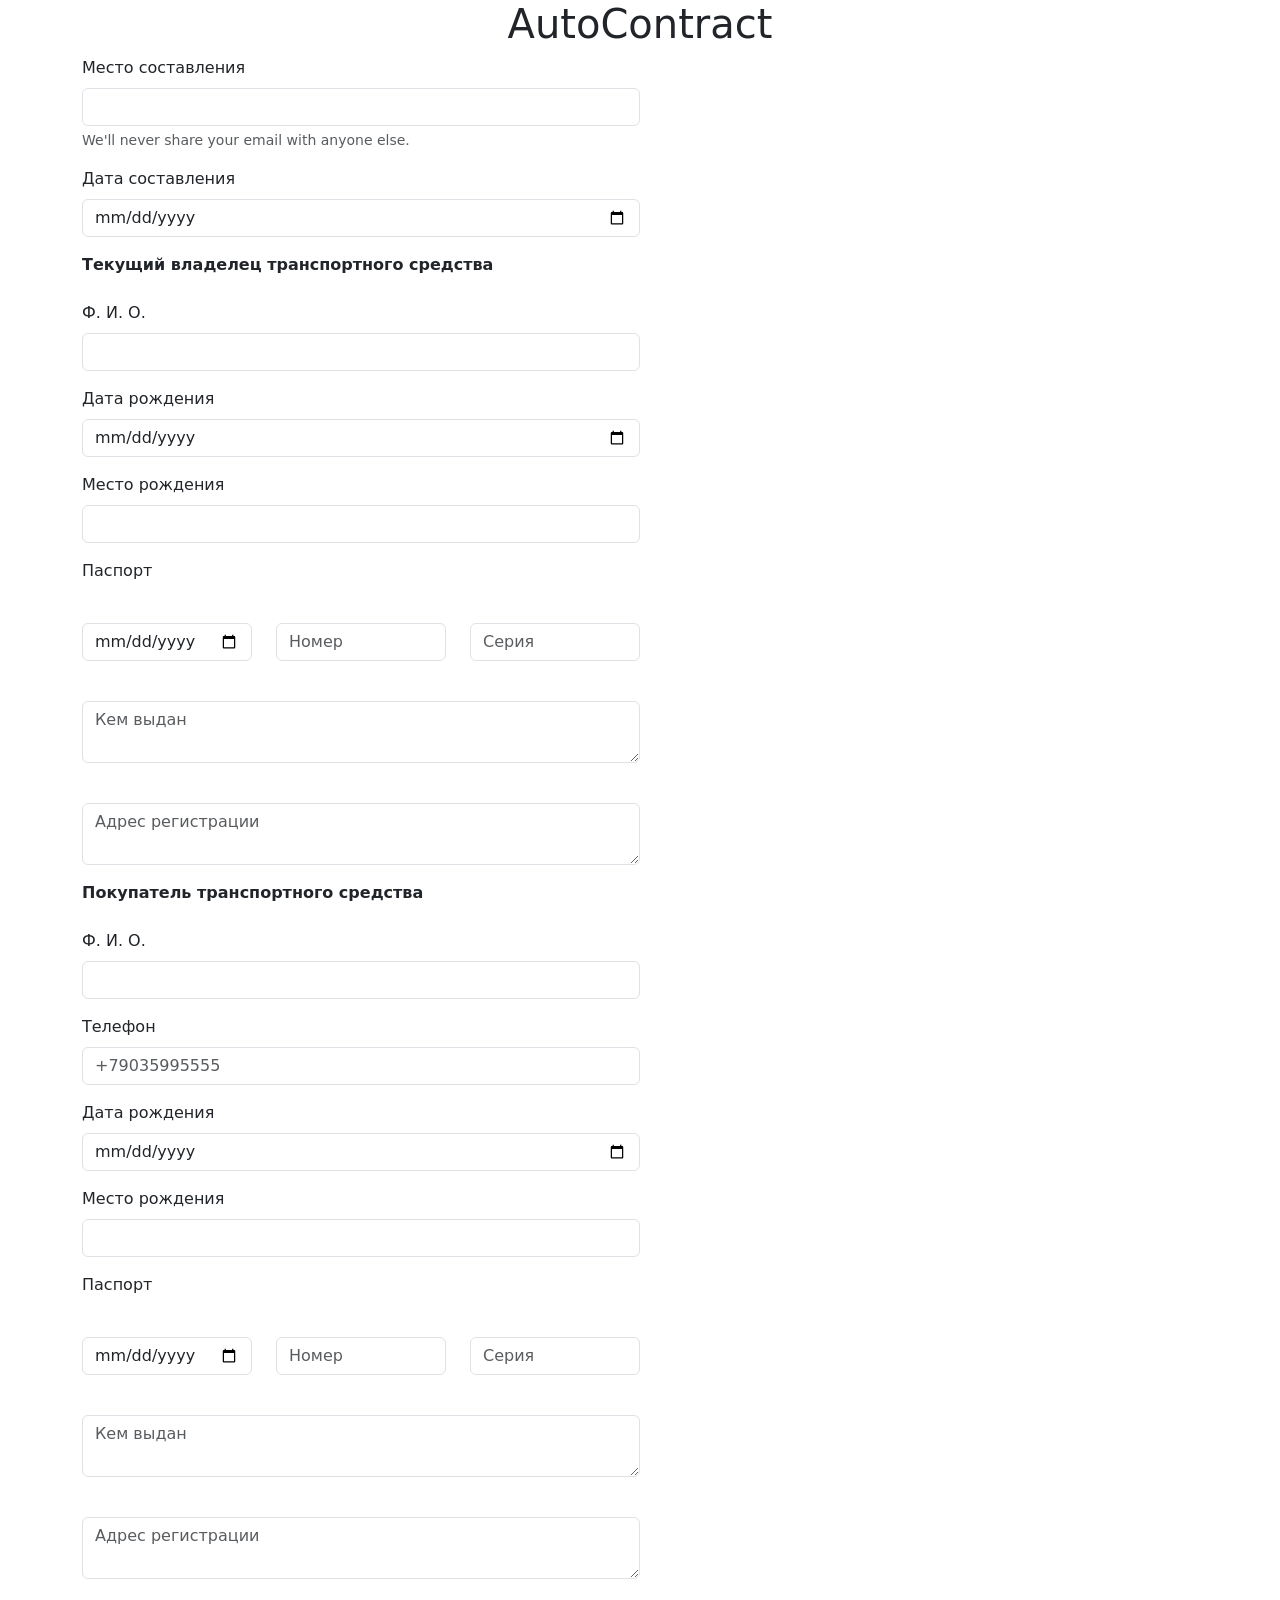
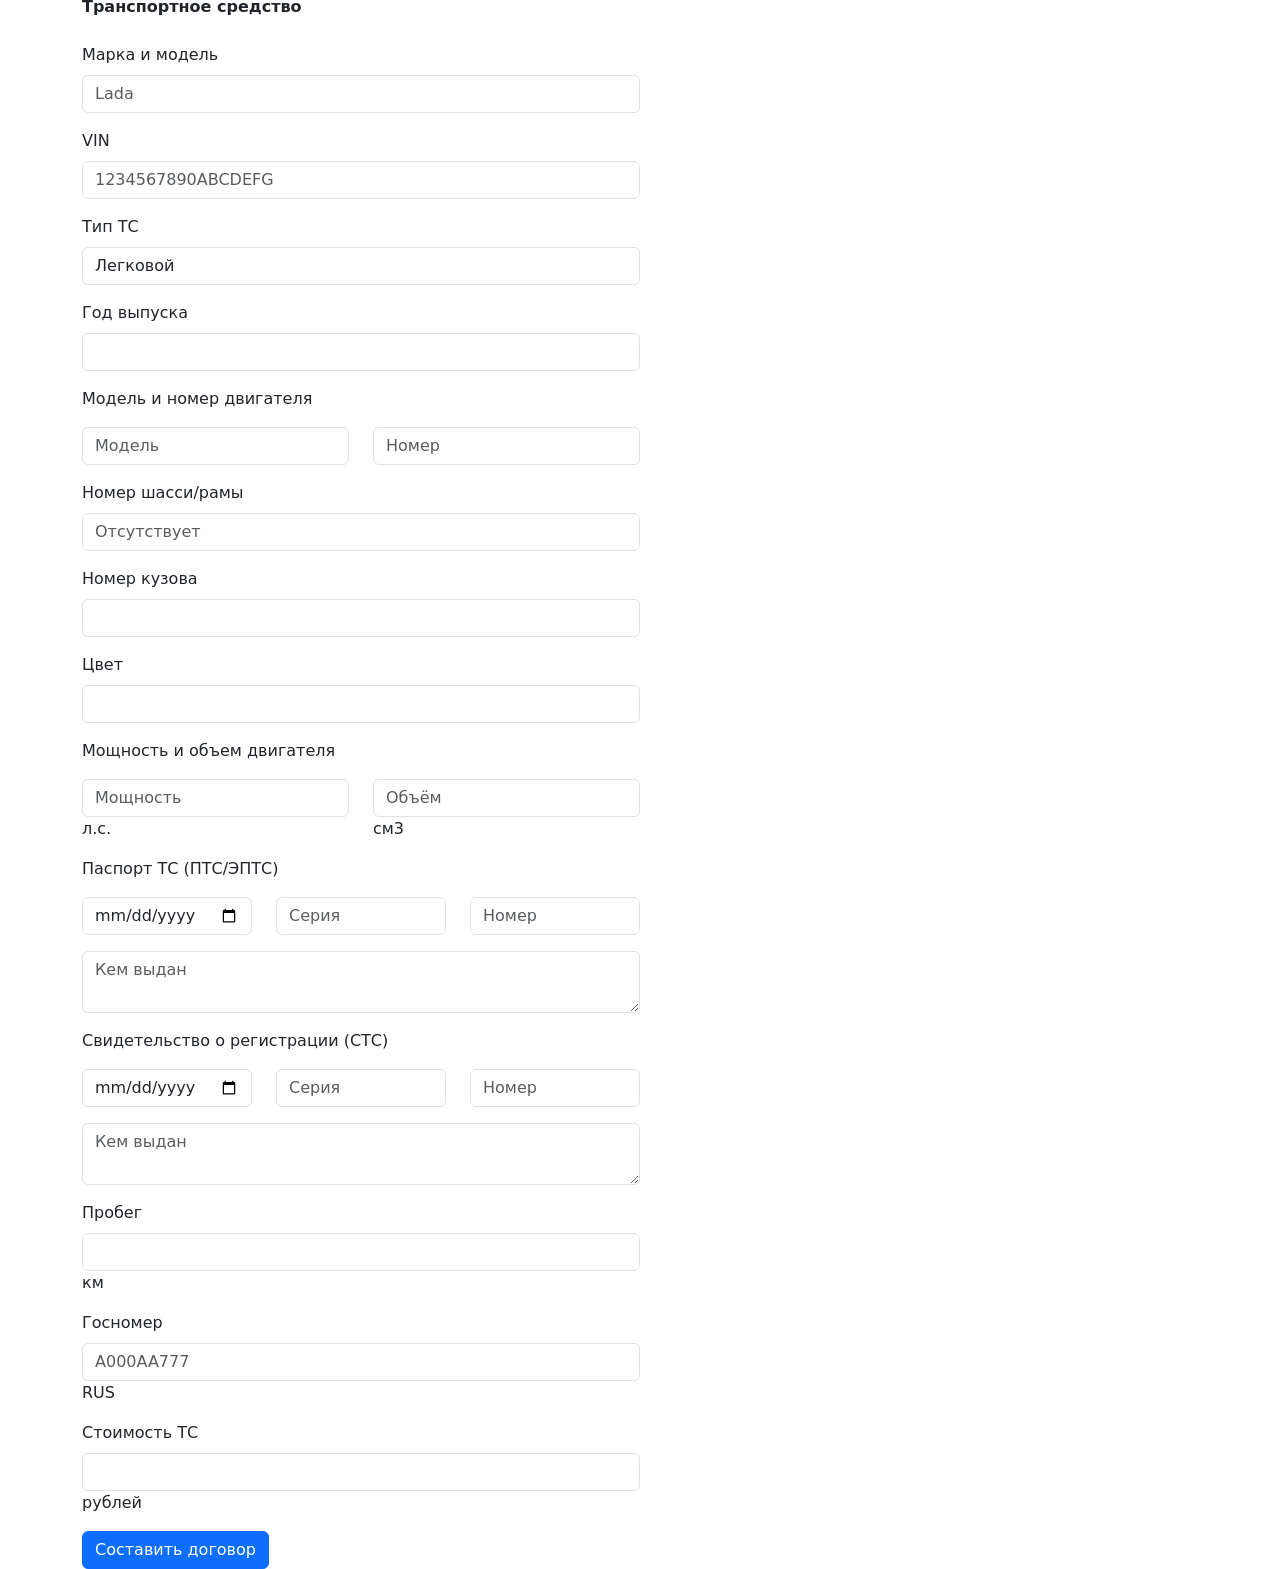
<file: AutoContract/templates/index.html>
<!DOCTYPE html>
<html lang="en">
<head>
    <meta charset="UTF-8">
    <title>AutoContract</title><link href="https://cdn.jsdelivr.net/npm/bootstrap@5.0.2/dist/css/bootstrap.min.css" rel="stylesheet" integrity="sha384-EVSTQN3/azprG1Anm3QDgpJLIm9Nao0Yz1ztcQTwFspd3yD65VohhpuuCOmLASjC" crossorigin="anonymous">
    <style>
        .form{
            width: 50%;
        }
    </style>
</head>
<body>
<!--<form method="POST" action="/ok">-->
<!--    <input type="input" name="name" placeholder="Name"><br>-->
<!--    <input type="submit" value="Submit"><br>-->

<!--</form>-->
<div class="container">

    <center><h1>AutoContract</h1></center>
<form class="form" method="POST" action="/contract">
  <div class="mb-3">
    <label for="exampleInputEmail1" class="form-label">Место составления</label>
    <input  name="place" type="text" class="form-control" id="exampleInputEmail1" aria-describedby="emailHelp">
    <div id="emailHelp" class="form-text">We'll never share your email with anyone else.</div>
  </div>

  <div class="mb-3">
    <label for="exampleInputPassword1" class="form-label">Дата составления</label>
    <input name="date1_sost" type="date" class="form-control" id="exampleInputPassword1">
  </div>
    <b>Текущий владелец транспортного средства</b><br><br>
    <div class="mb-3">
    <label for="exampleInputPassword1" class="form-label">Ф. И. О.</label>
    <input  name="name_saler" type="text" class="form-control" id="exampleInputPassword1">
  </div>
    <div class="mb-3">
    <label for="exampleInputPassword1" class="form-label">Дата рождения</label>
    <input  name="date_birth_saler" type="date" class="form-control" id="exampleInputPassword1">
  </div>
    <div class="mb-3">
    <label for="exampleInputPassword1" class="form-label">Место рождения</label>
    <input  name="place_birth_saler" type="text" class="form-control" id="exampleInputPassword1">
  </div>
    <p>Паспорт</p>
    <div class="row">
        <div class="col-md-4">
<div class="mb-3">
    <label for="exampleInputPassword1" class="form-label"></label>
    <input  name="date_pass_saler" type="date" class="form-control" id="exampleInputPassword1">
  </div>
        </div>
        <div class="col-md-4">
<div class="mb-3">
    <label for="exampleInputPassword1" class="form-label"></label>
    <input  name="number_pass_saler" type="text" class="form-control" placeholder="Номер" id="exampleInputPassword1">
  </div>
        </div>
        <div class="col-md-4">
<div class="mb-3">
    <label for="exampleInputPassword1" class="form-label"></label>
    <input  name="seria_saler" type="text" class="form-control" placeholder="Серия" id="exampleInputPassword1">
  </div>
        </div>
    </div>

<div class="mb-3">
    <label for="exampleInputPassword1" class="form-label"></label>
    <textarea  name="vadan_saler" class="form-control w-100" placeholder="Кем выдан"></textarea>
  </div>
  <div class="mb-3">
      <label for="exampleInputPassword1" class="form-label"></label>
      <textarea  name="adres_saler" class="form-control w-100" placeholder="Адрес регистрации"></textarea>
    </div>
        <b>Покупатель транспортного средства</b><br><br>
        <div class="mb-3">
        <label for="exampleInputPassword1" class="form-label">Ф. И. О.</label>
        <input  name="name_bayer" type="text" class="form-control" id="exampleInputPassword1">
      </div>
      <div class="mb-3">
          <label for="exampleInputPassword1" class="form-label">Телефон</label>
          <input  name="tel_bayer" type="text" class="form-control w-100" placeholder="+79035995555">
        </div>
        <div class="mb-3">
        <label for="exampleInputPassword1" class="form-label">Дата рождения</label>
        <input  name="date_birth_bayer" type="date" class="form-control" id="exampleInputPassword1">
      </div>
        <div class="mb-3">
        <label for="exampleInputPassword1" class="form-label">Место рождения</label>
        <input  name="place_birth_bayer" type="text" class="form-control" id="exampleInputPassword1">
      </div>
        <p>Паспорт</p>
        <div class="row">
            <div class="col-md-4">
    <div class="mb-3">
        <label for="exampleInputPassword1" class="form-label"></label>
        <input  name="date_pass_bayer" type="date" class="form-control" id="exampleInputPassword1">
      </div>
            </div>
            <div class="col-md-4">
    <div class="mb-3">
        <label for="exampleInputPassword1" class="form-label"></label>
        <input  name="number_pass_bayer" type="text" class="form-control" placeholder="Номер" id="exampleInputPassword1">
      </div>
            </div>
            <div class="col-md-4">
    <div class="mb-3">
        <label for="exampleInputPassword1" class="form-label"></label>
        <input  name="seria_bayer" type="text" class="form-control" placeholder="Серия" id="exampleInputPassword1">
      </div>
            </div>
        </div>

    <div class="mb-3">
        <label for="exampleInputPassword1" class="form-label"></label>
        <textarea  name="vadan_bayer" class="form-control w-100" placeholder="Кем выдан"></textarea>
      </div>
      <div class="mb-3">
          <label for="exampleInputPassword1" class="form-label"></label>
          <textarea  name="adress_bayer" class="form-control w-100" placeholder="Адрес регистрации"></textarea>
        </div>

        <b>Транспортное средство</b><br><br>
        <div class="mb-3">
            <label for="exampleInputPassword1" class="form-label">Марка и модель</label>
            <input  name="mm_car" type="text" class="form-control w-100" placeholder="Lada">
          </div>
          <div class="mb-3">
              <label for="exampleInputPassword1" class="form-label">VIN</label>
              <input  name="vin" type="text" class="form-control w-100" placeholder="1234567890ABCDEFG">
            </div>
            <div class="mb-3">
                <label for="exampleInputPassword1" class="form-label">Тип ТС</label>
                <input  name="type_tc" type="text" class="form-control w-100" value="Легковой">
              </div>
                 <div class="mb-3">
                <label for="exampleInputPassword1" class="form-label">Год выпуска</label>
                <input  name="year" type="text" class="form-control w-100">
              </div>
              <p>Модель и номер двигателя</p>
              <div class="row">
                <div class="col-md-6">
                  <div class="mb-3">
                      <input  name="model_dvig" type="text" class="form-control w-100" placeholder="Модель">
                    </div>
                </div>
                <div class="col-md-6">
                  <div class="mb-3">
                      <input  name="number_dvig" type="text" class="form-control w-100" placeholder="Номер">
                    </div>
                </div>
              </div>
      <div class="mb-3">
          <label for="exampleInputPassword1" class="form-label">Номер шасси/рамы</label>
          <input  name="number_shassi" type="text" class="form-control w-100" placeholder="Oтсутствует">
        </div>
        <div class="mb-3">
            <label for="exampleInputPassword1" class="form-label">Номер кузова</label>
            <input  name="number_kusov" type="text" class="form-control w-100">
          </div>
          <div class="mb-3">
              <label for="exampleInputPassword1" class="form-label">Цвет</label>
              <input  name="color" type="text" class="form-control w-100">
            </div>
    <p>Мощность и объем двигателя</p>
    <div class="row">
      <div class="col-md-6">
        <div class="mb-3">
            <input  name="power" type="text" class="form-control w-100" placeholder="Мощность">
            <p>л.с.</p>
          </div>

      </div>
      <div class="col-md-6">
        <div class="mb-3">
            <input  name="volume" type="text" class="form-control w-100" placeholder="Объём">
            <p>см3</p>
          </div>
      </div>
    </div>
    <p>Паспорт ТС (ПТС/ЭПТС)</p>
    <div class="row">
      <div class="col-md-4">
        <div class="mb-3">
            <input  name="date_tc" type="date" class="form-control w-100">
          </div>

      </div>
      <div class="col-md-4">
        <div class="mb-3">
            <input  name="seria_tc" type="text" class="form-control w-100" placeholder="Серия">
          </div>
      </div>
      <div class="col-md-4">
        <div class="mb-3">
            <input  name="number_tc" type="text" class="form-control w-100" placeholder="Номер">
          </div>
      </div>
    </div>
    <textarea  name="vadan_tc" placeholder="Кем выдан" class="form-control mb-3"></textarea>
    <p>Свидетельство о регистрации (СТС)</p>
    <div class="row">
      <div class="col-md-4">
        <div class="mb-3">
            <input  name="date_ctc" type="date" class="form-control w-100">
          </div>

      </div>
      <div class="col-md-4">
        <div class="mb-3">
            <input  name="seria_ctc" type="text" class="form-control w-100" placeholder="Серия">
          </div>
      </div>
      <div class="col-md-4">
        <div class="mb-3">
            <input  name="number_ctc" type="text" class="form-control w-100" placeholder="Номер">
          </div>
      </div>
    </div>
    <textarea  name="vadan_ctc" placeholder="Кем выдан" class="form-control mb-3"></textarea>
    <div class="mb-3">
        <label for="exampleInputPassword1" class="form-label">Пробег</label>
        <input  name="probeg" type="text" class="form-control w-100">
        <p>км</p>
      </div>
      <div class="mb-3">
          <label for="exampleInputPassword1" class="form-label">Госномер</label>
          <input  name="gosnumber" type="text" class="form-control w-100" placeholder="A000AA777">
          <p>RUS</p>
        </div>
        <div class="mb-3">
            <label for="exampleInputPassword1" class="form-label">Стоимость ТС</label>
            <input  name="price" type="text" class="form-control w-100">
            <p>рублей</p>
          </div>

  <input type="submit" class="btn btn-primary" value="Составить договор">
</form>

</body>
</html>
</file>
